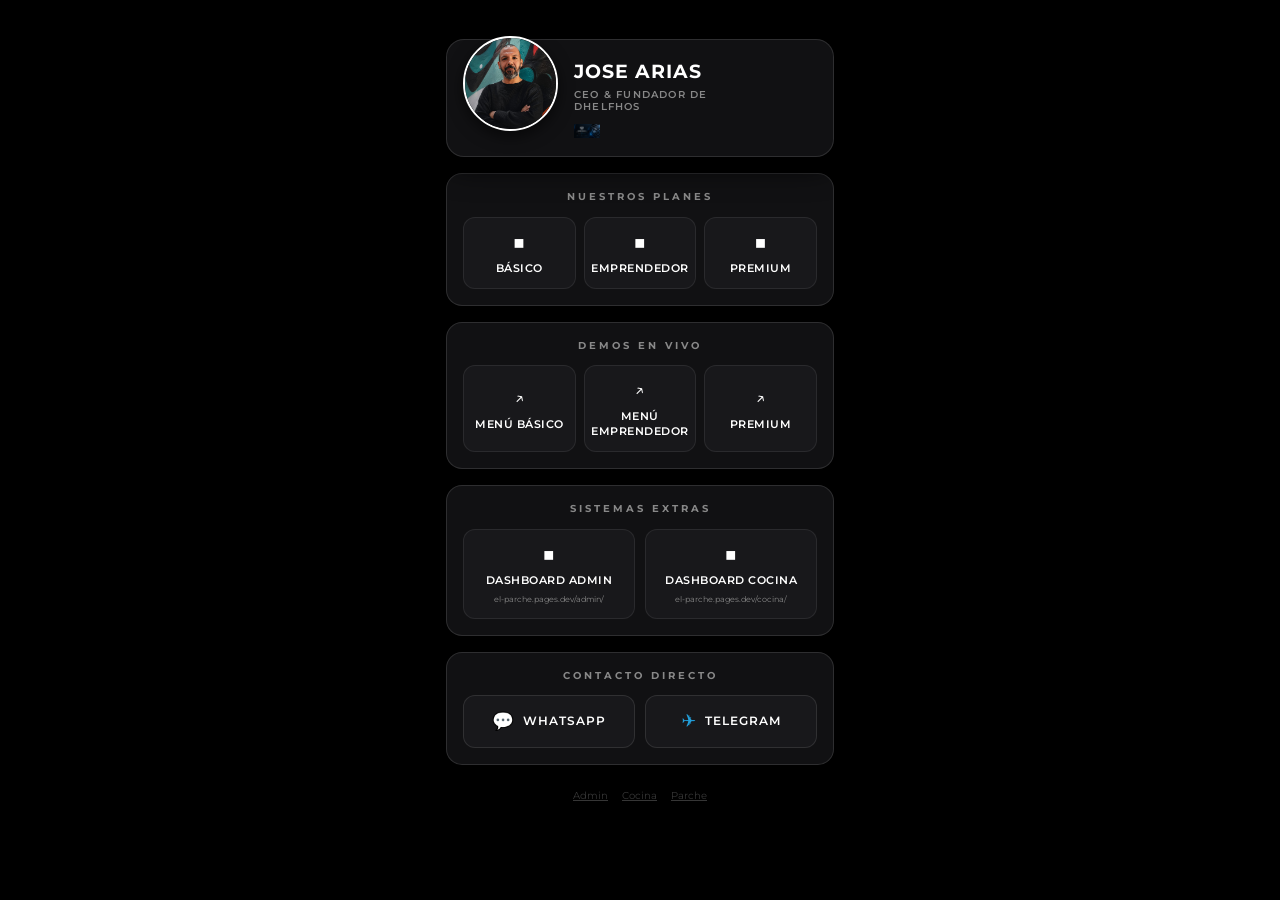
<file: index.html>
<!DOCTYPE html>
<html lang="es">
<head>
<meta charset="UTF-8">
<meta name="viewport" content="width=device-width, initial-scale=1.0">
<title>JOSE ARIAS | CEO & Fundador de DHELFHOS</title>
<link rel="preconnect" href="https://fonts.googleapis.com">
<link rel="preconnect" href="https://fonts.gstatic.com" crossorigin>
<link href="https://fonts.googleapis.com/css2?family=Montserrat:wght@300;400;500;600;700&display=swap" rel="stylesheet">
<style>
  :root {
    --bg-dark: #000000;
    --card-bg: #111113;
    --border-color: rgba(255, 255, 255, 0.12);
    --border-hover: rgba(255, 255, 255, 0.35);
    --text-primary: #ffffff;
    --text-secondary: #888888;
    --whatsapp-green: #25d366;
    --telegram-blue: #229ed9;
  }

  * { margin: 0; padding: 0; box-sizing: border-box; -webkit-tap-highlight-color: transparent; }
  
  body {
    background-color: var(--bg-dark);
    color: var(--text-primary);
    font-family: 'Montserrat', system-ui, -apple-system, sans-serif;
    line-height: 1.4;
    max-width: 420px;
    margin: 0 auto;
    padding: 24px 16px 48px;
  }

  a { color: inherit; text-decoration: none; }

  .container {
    display: flex;
    flex-direction: column;
    gap: 16px;
  }

  /* Cabecera Blanco y Negro Sobria */
  .profile-box {
    background: var(--card-bg);
    border: 1px solid var(--border-color);
    border-radius: 18px;
    padding: 18px 16px;
    display: flex;
    align-items: center;
    gap: 16px;
    box-shadow: 0 10px 30px rgba(0,0,0,0.8);
    position: relative;
    margin-top: 15px;
  }

  .profile-photo-wrap {
    position: relative;
    flex-shrink: 0;
  }

  .profile-photo {
    width: 95px;
    height: 95px;
    border-radius: 50%;
    object-fit: cover;
    object-position: top center;
    border: 2px solid #ffffff;
    box-shadow: 0 5px 15px rgba(0,0,0,0.6);
    display: block;
    margin-top: -30px;
    background: #111113;
  }

  .profile-info {
    display: flex;
    flex-direction: column;
    gap: 4px;
    flex-grow: 1;
  }

  .profile-name {
    font-size: 1.2rem;
    font-weight: 700;
    letter-spacing: 1px;
    color: #fff;
    text-transform: uppercase;
  }

  .profile-title {
    font-size: 0.6rem;
    font-weight: 600;
    color: var(--text-secondary);
    letter-spacing: 1.2px;
    text-transform: uppercase;
    line-height: 1.3;
  }

  .profile-shield {
    width: 26px;
    height: auto;
    margin-top: 6px;
    opacity: 0.8;
  }

  /* Contenedores de Sección Monocromáticos */
  .section-box {
    background: var(--card-bg);
    border: 1px solid var(--border-color);
    border-radius: 16px;
    padding: 16px;
    box-shadow: 0 8px 20px rgba(0,0,0,0.5);
  }

  .section-title {
    font-size: 0.65rem;
    font-weight: 700;
    letter-spacing: 3px;
    text-transform: uppercase;
    color: var(--text-secondary);
    text-align: center;
    margin-bottom: 12px;
  }

  /* Grids */
  .grid-3 {
    display: grid;
    grid-template-columns: repeat(3, 1fr);
    gap: 8px;
  }

  .grid-2 {
    display: grid;
    grid-template-columns: repeat(2, 1fr);
    gap: 10px;
  }

  .card-btn {
    background: #18181b;
    border: 1px solid rgba(255, 255, 255, 0.08);
    border-radius: 12px;
    padding: 12px 6px;
    display: flex;
    flex-direction: column;
    align-items: center;
    justify-content: center;
    gap: 6px;
    text-align: center;
    transition: all 0.2s ease;
  }

  .card-btn:hover {
    border-color: var(--border-hover);
    transform: translateY(-2px);
  }

  .card-btn .icon {
    font-size: 1.1rem;
    color: #ffffff;
  }

  .card-btn .btn-text {
    font-size: 0.68rem;
    font-weight: 600;
    color: #fff;
    text-transform: uppercase;
    letter-spacing: 0.5px;
  }

  .card-btn .btn-sub {
    font-size: 0.52rem;
    color: var(--text-secondary);
    word-break: break-all;
  }

  /* Botones de contacto monocromáticos */
  .contact-btn {
    display: flex;
    align-items: center;
    justify-content: center;
    gap: 8px;
    background: #18181b;
    border: 1px solid rgba(255, 255, 255, 0.1);
    border-radius: 12px;
    padding: 13px;
    font-size: 0.75rem;
    font-weight: 600;
    color: #fff;
    text-transform: uppercase;
    letter-spacing: 1px;
    transition: all 0.2s ease;
  }

  .contact-btn:hover {
    border-color: var(--border-hover);
  }

  .wa-icon { color: var(--whatsapp-green); font-size: 1.1rem; }
  .tg-icon { color: var(--telegram-blue); font-size: 1.1rem; }

  /* Accesos ocultos de administración */
  .admin-links {
    display: flex;
    justify-content: center;
    gap: 14px;
    margin-top: 8px;
    opacity: 0.4;
  }
  .admin-links a {
    font-size: 0.62rem;
    color: var(--text-secondary);
    text-decoration: underline;
  }
</style>
</head>
<body>

<div class="container">

  <!-- CABECERA B&N -->
  <div class="profile-box">
    <div class="profile-photo-wrap">
      <img src="assets/jose-arias.jpg" alt="Jose Arias" class="profile-photo">
    </div>
    <div class="profile-info">
      <h1 class="profile-name">JOSE ARIAS</h1>
      <div class="profile-title">CEO & FUNDADOR DE<br>DHELFHOS</div>
      <img src="assets/ChatGPT Image 15 sept 2026, 23_21_17.png" alt="DHELFHOS Logo" class="profile-shield">
    </div>
  </div>

  <!-- SECCIÓN: NUESTROS PLANES -->
  <div class="section-box">
    <h2 class="section-title">Nuestros Planes</h2>
    <div class="grid-3">
      <a href="#demos" class="card-btn">
        <span class="icon">▪</span>
        <span class="btn-text">Básico</span>
      </a>
      <a href="#demos" class="card-btn">
        <span class="icon">▪</span>
        <span class="btn-text">Emprendedor</span>
      </a>
      <a href="#demos" class="card-btn">
        <span class="icon">▪</span>
        <span class="btn-text">Premium</span>
      </a>
    </div>
  </div>

  <!-- SECCIÓN: DEMOS EN VIVO (Con tus links exactos configurados) -->
  <div class="section-box" id="demos">
    <h2 class="section-title">Demos en Vivo</h2>
    <div class="grid-3">
      <!-- Plan Básico -->
      <a href="https://dhelfhos-techmanagement.github.io/malibut-menu/" target="_blank" rel="noopener" class="card-btn">
        <span class="icon">↗</span>
        <span class="btn-text">Menú Básico</span>
      </a>
      <!-- Plan Emprendedor -->
      <a href="https://dhelfhos-techmanagement.github.io/lameza/" target="_blank" rel="noopener" class="card-btn">
        <span class="icon">↗</span>
        <span class="btn-text">Menú Emprendedor</span>
      </a>
      <!-- Plan Premium -->
      <a href="https://daa5b541.el-parche.pages.dev/" target="_blank" rel="noopener" class="card-btn">
        <span class="icon">↗</span>
        <span class="btn-text">Premium</span>
      </a>
    </div>
  </div>

  <!-- SECCIÓN: SISTEMAS EXTRAS -->
  <div class="section-box">
    <h2 class="section-title">Sistemas Extras</h2>
    <div class="grid-2">
      <a href="https://el-parche.pages.dev/admin/" target="_blank" rel="noopener" class="card-btn">
        <span class="icon">▪</span>
        <span class="btn-text">Dashboard Admin</span>
        <span class="btn-sub">el-parche.pages.dev/admin/</span>
      </a>
      <a href="https://el-parche.pages.dev/cocina/" target="_blank" rel="noopener" class="card-btn">
        <span class="icon">▪</span>
        <span class="btn-text">Dashboard Cocina</span>
        <span class="btn-sub">el-parche.pages.dev/cocina/</span>
      </a>
    </div>
  </div>

  <!-- SECCIÓN: CONTACTO DIRECTO -->
  <div class="section-box">
    <h2 class="section-title">Contacto Directo</h2>
    <div class="grid-2">
      <a href="https://wa.me/573043941144" target="_blank" rel="noopener" class="contact-btn">
        <span class="wa-icon">💬</span> WhatsApp
      </a>
      <a href="https://t.me/joseariah" target="_blank" rel="noopener" class="contact-btn">
        <span class="tg-icon">✈</span> Telegram
      </a>
    </div>
  </div>

  <!-- ACCESOS INTERNOS RÁPIDOS -->
  <div class="admin-links">
    <a href="admin.htm">Admin</a>
    <a href="cocina.htm">Cocina</a>
    <a href="parche.htm">Parche</a>
  </div>

</div>

</body>
</html>
</file>
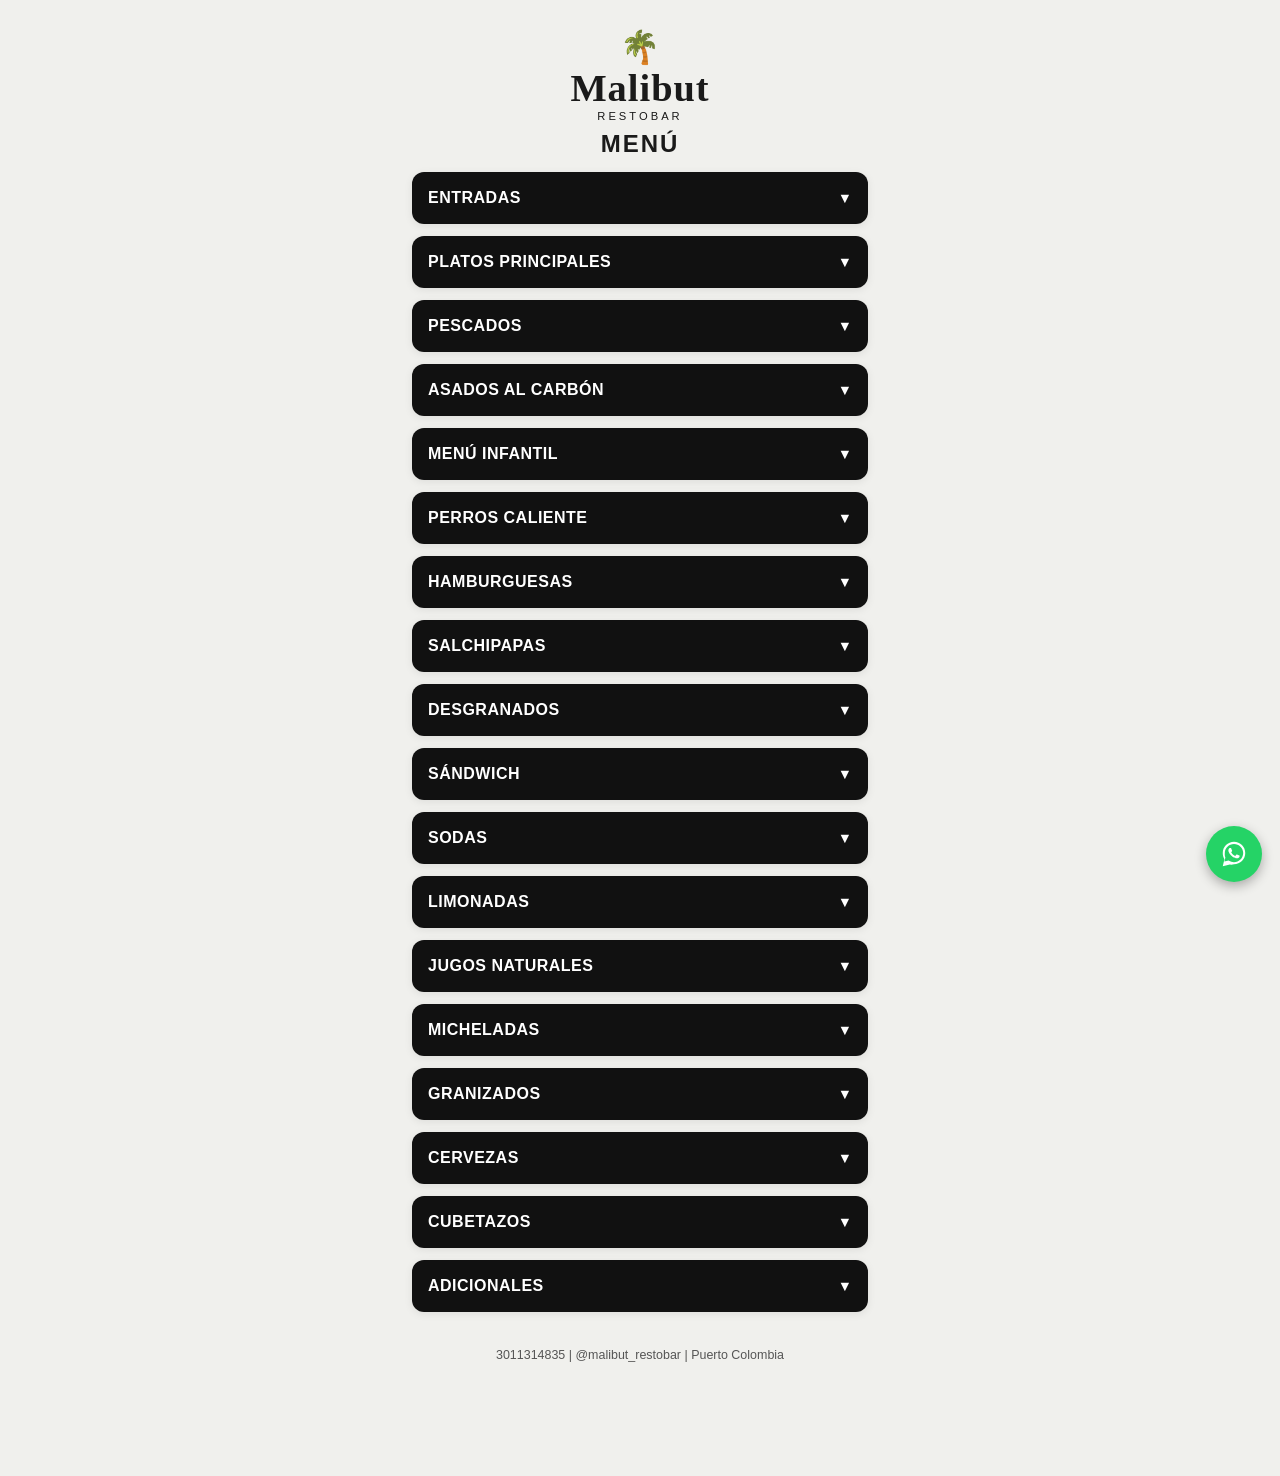
<file: projects/malibut/index.html>
<!DOCTYPE html>
<html lang="es">
<head>
<meta charset="UTF-8">
<meta name="viewport" content="width=device-width, initial-scale=1.0, maximum-scale=1.0, user-scalable=no">
<title>Malibut Restobar | Menú</title>
<style>
  :root{
    --bg:#f0f0ed;
    --dark:#1a1a1a;
    --green:#3f7d3f;
    --card:#e9e6df;
    --accent:#111;
  }
  html{
    -webkit-text-size-adjust:100%;
    text-size-adjust:100%;
  }
  *{box-sizing:border-box;margin:0;padding:0;-webkit-tap-highlight-color:transparent;}
  body{
    font-family:'Segoe UI', Arial, sans-serif;
    background:var(--bg);
    color:var(--dark);
    padding-bottom:90px;
    max-width:480px;
    margin:0 auto;
    overflow-x:hidden;
  }
  header{
    text-align:center;
    padding:28px 16px 14px;
  }
  header h1{
    font-family:'Brush Script MT', cursive;
    font-size:2.4rem;
    letter-spacing:1px;
  }
  header .sub{
    letter-spacing:3px;
    font-size:0.7rem;
  }
  header .menu-title{
    font-size:1.5rem;
    font-weight:800;
    margin-top:8px;
    letter-spacing:2px;
  }
  .palm{
    font-size:2rem;
    color:var(--green);
  }
  main{
    padding:0 12px;
  }
  .section{
    margin-bottom:12px;
    border-radius:12px;
    overflow:hidden;
    box-shadow:0 2px 8px rgba(0,0,0,0.08);
  }
  .banner{
    background:var(--accent);
    color:#fff;
    padding:16px;
    display:flex;
    justify-content:space-between;
    align-items:center;
    cursor:pointer;
    user-select:none;
    -webkit-user-select:none;
    min-height:52px;
  }
  .banner h2{
    font-size:1rem;
    letter-spacing:0.5px;
  }
  .banner .arrow{
    transition:transform 0.3s ease;
    font-size:0.9rem;
    flex-shrink:0;
    margin-left:10px;
  }
  .section.open .banner .arrow{
    transform:rotate(180deg);
  }
  .items{
    max-height:0;
    overflow:hidden;
    transition:max-height 0.4s ease;
    background:var(--card);
  }
  .section.open .items{
    max-height:4000px;
  }
  .item{
    padding:14px 16px;
    border-bottom:1px solid rgba(0,0,0,0.08);
  }
  .item:last-child{
    border-bottom:none;
  }
  .item-top{
    display:flex;
    justify-content:space-between;
    align-items:baseline;
    gap:8px;
  }
  .item-top h3{
    font-size:0.92rem;
    line-height:1.3;
  }
  .price{
    background:var(--dark);
    color:#fff;
    padding:3px 9px;
    border-radius:12px;
    font-size:0.78rem;
    white-space:nowrap;
    flex-shrink:0;
  }
  .desc{
    font-size:0.8rem;
    color:#444;
    margin-top:4px;
    line-height:1.35;
  }
  footer{
    text-align:center;
    padding:24px 16px;
    font-size:0.78rem;
    color:#555;
  }
  .wa-float{
    position:fixed;
    bottom:18px;
    right:18px;
    background:#25D366;
    width:56px;
    height:56px;
    border-radius:50%;
    display:flex;
    align-items:center;
    justify-content:center;
    box-shadow:0 4px 12px rgba(0,0,0,0.3);
    z-index:999;
    text-decoration:none;
  }
  .wa-float svg{
    width:30px;
    height:30px;
    fill:#fff;
  }
</style>
</head>
<body>

<header>
  <div class="palm">🌴</div>
  <h1>Malibut</h1>
  <div class="sub">RESTOBAR</div>
  <div class="menu-title">MENÚ</div>
</header>

<main id="menu"></main>

<footer>
  3011314835 | @malibut_restobar | Puerto Colombia
</footer>

<a class="wa-float" href="https://wa.me/573011314835" target="_blank" aria-label="WhatsApp">
  <svg viewBox="0 0 32 32"><path d="M16.001 3C9.373 3 4 8.373 4 15c0 2.386.653 4.62 1.79 6.53L4 29l7.65-1.75A11.94 11.94 0 0 0 16 27c6.628 0 12-5.373 12-12S22.629 3 16.001 3zm0 21.8c-1.966 0-3.79-.57-5.33-1.55l-.383-.24-4.54 1.04 1.06-4.42-.25-.4A9.77 9.77 0 0 1 6.2 15c0-5.407 4.394-9.8 9.801-9.8 5.406 0 9.8 4.393 9.8 9.8 0 5.407-4.394 9.8-9.8 9.8zm5.36-7.34c-.294-.147-1.74-.858-2.01-.955-.27-.098-.467-.147-.664.147-.196.294-.76.955-.932 1.152-.171.196-.343.22-.637.073-.294-.147-1.24-.457-2.362-1.457-.873-.779-1.463-1.74-1.634-2.034-.171-.294-.018-.453.13-.6.133-.132.294-.343.44-.514.148-.171.196-.294.294-.49.098-.196.049-.368-.024-.514-.074-.147-.665-1.603-.912-2.196-.24-.577-.484-.5-.665-.51-.171-.008-.368-.01-.564-.01-.196 0-.514.073-.784.368-.27.294-1.03 1.006-1.03 2.453 0 1.446 1.054 2.845 1.201 3.042.147.196 2.075 3.168 5.028 4.442.703.303 1.25.484 1.677.62.705.224 1.347.192 1.854.117.566-.084 1.74-.712 1.985-1.4.245-.687.245-1.276.171-1.4-.073-.123-.27-.196-.564-.343z"/></svg>
</a>

<script>
const menu = [
  {
    name: "ENTRADAS",
    items: [
      {n:"Huevas de Pescado", p:"50,000", d:"Picada de huevas de pescado, patacones y ensalada."},
      {n:"Canastas de Mar", p:"25,000", d:"Canastas de plátano rellenas de mariscos."},
      {n:"Chicken Crocante", p:"25,000", d:"Tiras de pechuga apanadas, papas francesa y salsa kétchup."},
      {n:"Canastillas de Camarón", p:"30,000", d:"Canastas de plátano rellenas de camarones en salsa de la casa."},
    ]
  },
  {
    name: "PLATOS PRINCIPALES",
    items: [
      {n:"Arroz de Camarón", p:"55,000", d:"Arroz de camarón tradicional con patacones."},
      {n:"Cazuela de Mariscos", p:"55,000", d:"Frutos del mar (camarón, calamar, pulpo y pescado), cocinados lentamente en un ahogado base de tomate, pimentón y leche de coco, aromatizada con cilantro."},
      {n:"Mix Marino Crocante", p:"40,000", d:"Mix del fruto del mar apanado, camarón, tilapia, salmón, calamar acompañado con papas casco o patacón."},
    ]
  },
  {
    name: "PESCADOS",
    items: [
      {n:"Lebranche", p:"75,000", d:"Pescado frito, arroz de coco, yuca y ensalada fresca."},
      {n:"Pargo Rojo", p:"70,000", d:"Pescado frito, arroz de coco, yuca y ensalada fresca."},
      {n:"Mojara Roja", p:"40,000", d:"Pescado frito, arroz de coco, yuca y ensalada fresca."},
      {n:"Mojara Negra", p:"35,000", d:"Pescado frito, arroz de coco, tuca y ensalada fresca."},
      {n:"Cojinua", p:"35,000", d:"Pescado frito, arroz de coco, patacones y ensalada fresca."},
    ]
  },
  {
    name: "ASADOS AL CARBÓN",
    items: [
      {n:"Punta Gorda", p:"45,000", d:"300gr de carne de res, papas casco, ensalada fresca."},
      {n:"Churrasco", p:"40,000", d:"300gr de carne de res, papas casco, ensalada fresca."},
      {n:"Carne", p:"30,000", d:"300gr de carne de res, papas casco, ensalada fresca."},
      {n:"Pechuga", p:"30,000", d:"300gr de pechuga, papas casco, ensalada fresca."},
      {n:"Lomo de Cerdo", p:"30,000", d:"300gr de carne de cerdo, yuca o papas, ensalada fresca."},
    ]
  },
  {
    name: "MENÚ INFANTIL",
    items: [
      {n:"Pincho de Pollo", p:"30,000", d:"Pincho de pollo a la plancha con papas a la casa."},
      {n:"Pincho de Carne", p:"38,000", d:"Pincho de lomo fino a la plancha con papas a la casa."},
      {n:"Pincho Mixto", p:"40,000", d:"Pincho de lomo fino a la plancha y pollo a la plancha con papas a la casa."},
    ]
  },
  {
    name: "PERROS CALIENTE",
    items: [
      {n:"Suizo Jugoso", p:"23,000", d:"Pan de orégano, salchicha suiza, tocineta, maíz, gratinado salsa de la casa."},
      {n:"Italo Suizo", p:"25,000", d:""},
      {n:"Italiano", p:"10,000", d:""},
      {n:"Perro Pepito", p:"60,000", d:""},
      {n:"Suizo", p:"16,000", d:""},
      {n:"Sencillo", p:"8,000", d:""},
      {n:"Miti Suizo", p:"13,000", d:""},
      {n:"Choriperro", p:"12,000", d:""},
    ]
  },
  {
    name: "HAMBURGUESAS",
    items: [
      {n:"Carne", p:"20,000", d:"130gr de carne angus y papas fritas."},
      {n:"Pollo", p:"20,000", d:"130gr de pechuga y papas fritas."},
      {n:"Mixta", p:"25,000", d:"Carne, pollo y papas fritas."},
      {n:"Costeñita", p:"30,000", d:"130gr carne Angus, queso costeño y cebolla caramelizada."},
      {n:"La Muda", p:"40,000", d:"130gr carne Angus, 130gr de pollo apanado, media suiza, tocineta gratinado y cebolla caramelizada."},
    ]
  },
  {
    name: "SALCHIPAPAS",
    items: [
      {n:"Salchisuiza", p:"23,000", d:""},
      {n:"Salchipollo", p:"20,000", d:""},
      {n:"Pollo Suiza", p:"28,000", d:""},
      {n:"Salvajada Personal", p:"30,000", d:""},
      {n:"Salvajada pa 2", p:"40,000", d:""},
      {n:"Salvajada para 3P", p:"55,000", d:""},
      {n:"Malibut para 4 P", p:"70,000", d:""},
      {n:"Malibut 5 P", p:"90,000", d:""},
      {n:"Salchi Sencilla", p:"16,000", d:""},
    ]
  },
  {
    name: "DESGRANADOS",
    items: [
      {n:"Suizo", p:"23,000", d:""},
      {n:"Pollo", p:"20,000", d:""},
      {n:"Pollo Suiza", p:"28,000", d:""},
      {n:"Salvaje pa 2", p:"38,000", d:""},
      {n:"Salvaje pa 4", p:"70,000", d:""},
      {n:"Salvaje pa 5", p:"90,000", d:""},
    ]
  },
  {
    name: "SÁNDWICH",
    items: [
      {n:"Sándwich de Pollo", p:"20,000", d:"Pan de orégano, pechuga y papas."},
      {n:"Sándwich de Carne", p:"25,000", d:"Pan de orégano, carne y papas."},
      {n:"Sándwich Lola", p:"30,000", d:"Pan de orégano, carne, pechuga y papas."},
    ]
  },
  {
    name: "SODAS",
    items: [
      {n:"Bretaña", p:"5,000", d:""},
      {n:"Postobón", p:"5,000", d:""},
      {n:"Coca Cola", p:"5,000", d:""},
      {n:"Pepsi", p:"5,000", d:""},
      {n:"Hatsu", p:"9,000", d:""},
      {n:"Agua", p:"5,000", d:""},
      {n:"Hit", p:"5,000", d:""},
      {n:"Ginger", p:"5,000", d:""},
      {n:"Coca Cola 1.5L", p:"10,000", d:""},
      {n:"Postobón 1.5L", p:"8,000", d:""},
    ]
  },
  {
    name: "LIMONADAS",
    items: [
      {n:"Limonada Natural", p:"13,000", d:""},
      {n:"Limonada Cerezada", p:"16,000", d:""},
      {n:"Limonada de Coco", p:"18,000", d:""},
      {n:"Limonada Natural 1L", p:"23,000", d:""},
      {n:"Limonada Cerezada 1L", p:"27,000", d:""},
      {n:"Limonada de Coco 1L", p:"30,000", d:""},
    ]
  },
  {
    name: "JUGOS NATURALES",
    items: [
      {n:"Jugo Natural", p:"10,000", d:""},
    ]
  },
  {
    name: "MICHELADAS",
    items: [
      {n:"Soda Michelada Mango Biche", p:"13,000", d:""},
      {n:"Michelada Frutos Tropicales", p:"13,000", d:""},
      {n:"Lite Michelada Tropical", p:"15,000", d:""},
    ]
  },
  {
    name: "GRANIZADOS",
    items: [
      {n:"Granizado de Chicle Tropical", p:"10,000", d:""},
      {n:"Granizado Frutos Tropicales", p:"10,000", d:""},
      {n:"Granizado Mango Biche", p:"10,000", d:""},
    ]
  },
  {
    name: "CERVEZAS",
    items: [
      {n:"Coronita", p:"7,000", d:""},
      {n:"Club Colombia", p:"7,000", d:""},
      {n:"Aguila", p:"5,000", d:""},
      {n:"Costeñita", p:"5,000", d:""},
      {n:"Costeña", p:"5,000", d:""},
    ]
  },
  {
    name: "CUBETAZOS",
    items: [
      {n:"Aguila", p:"50,000", d:""},
      {n:"Corona", p:"100,000", d:""},
      {n:"Coronita", p:"70,000", d:""},
      {n:"Costeña", p:"50,000", d:""},
      {n:"Costeñita", p:"45,000", d:""},
      {n:"Club Colombia", p:"70,000", d:""},
    ]
  },
  {
    name: "ADICIONALES",
    items: [
      {n:"Papas Francesa", p:"6,000", d:""},
      {n:"Queso Mozzarella", p:"7,000", d:""},
      {n:"Bollo", p:"4,000", d:""},
      {n:"Tocineta", p:"4,000", d:""},
      {n:"Suiza", p:"7,000", d:""},
    ]
  }
];

const menuEl = document.getElementById('menu');

menu.forEach((section, idx) => {
  const secDiv = document.createElement('div');
  secDiv.className = 'section';

  const banner = document.createElement('div');
  banner.className = 'banner';
  banner.innerHTML = `<h2>${section.name}</h2><span class="arrow">▼</span>`;
  banner.addEventListener('click', () => secDiv.classList.toggle('open'));

  const itemsDiv = document.createElement('div');
  itemsDiv.className = 'items';
  itemsDiv.innerHTML = section.items.map(it => `
    <div class="item">
      <div class="item-top">
        <h3>${it.n}</h3>
        <span class="price">$ ${it.p}</span>
      </div>
      ${it.d ? `<div class="desc">${it.d}</div>` : ''}
    </div>
  `).join('');

  secDiv.appendChild(banner);
  secDiv.appendChild(itemsDiv);
  menuEl.appendChild(secDiv);
});
</script>

</body>
</html>
</file>
